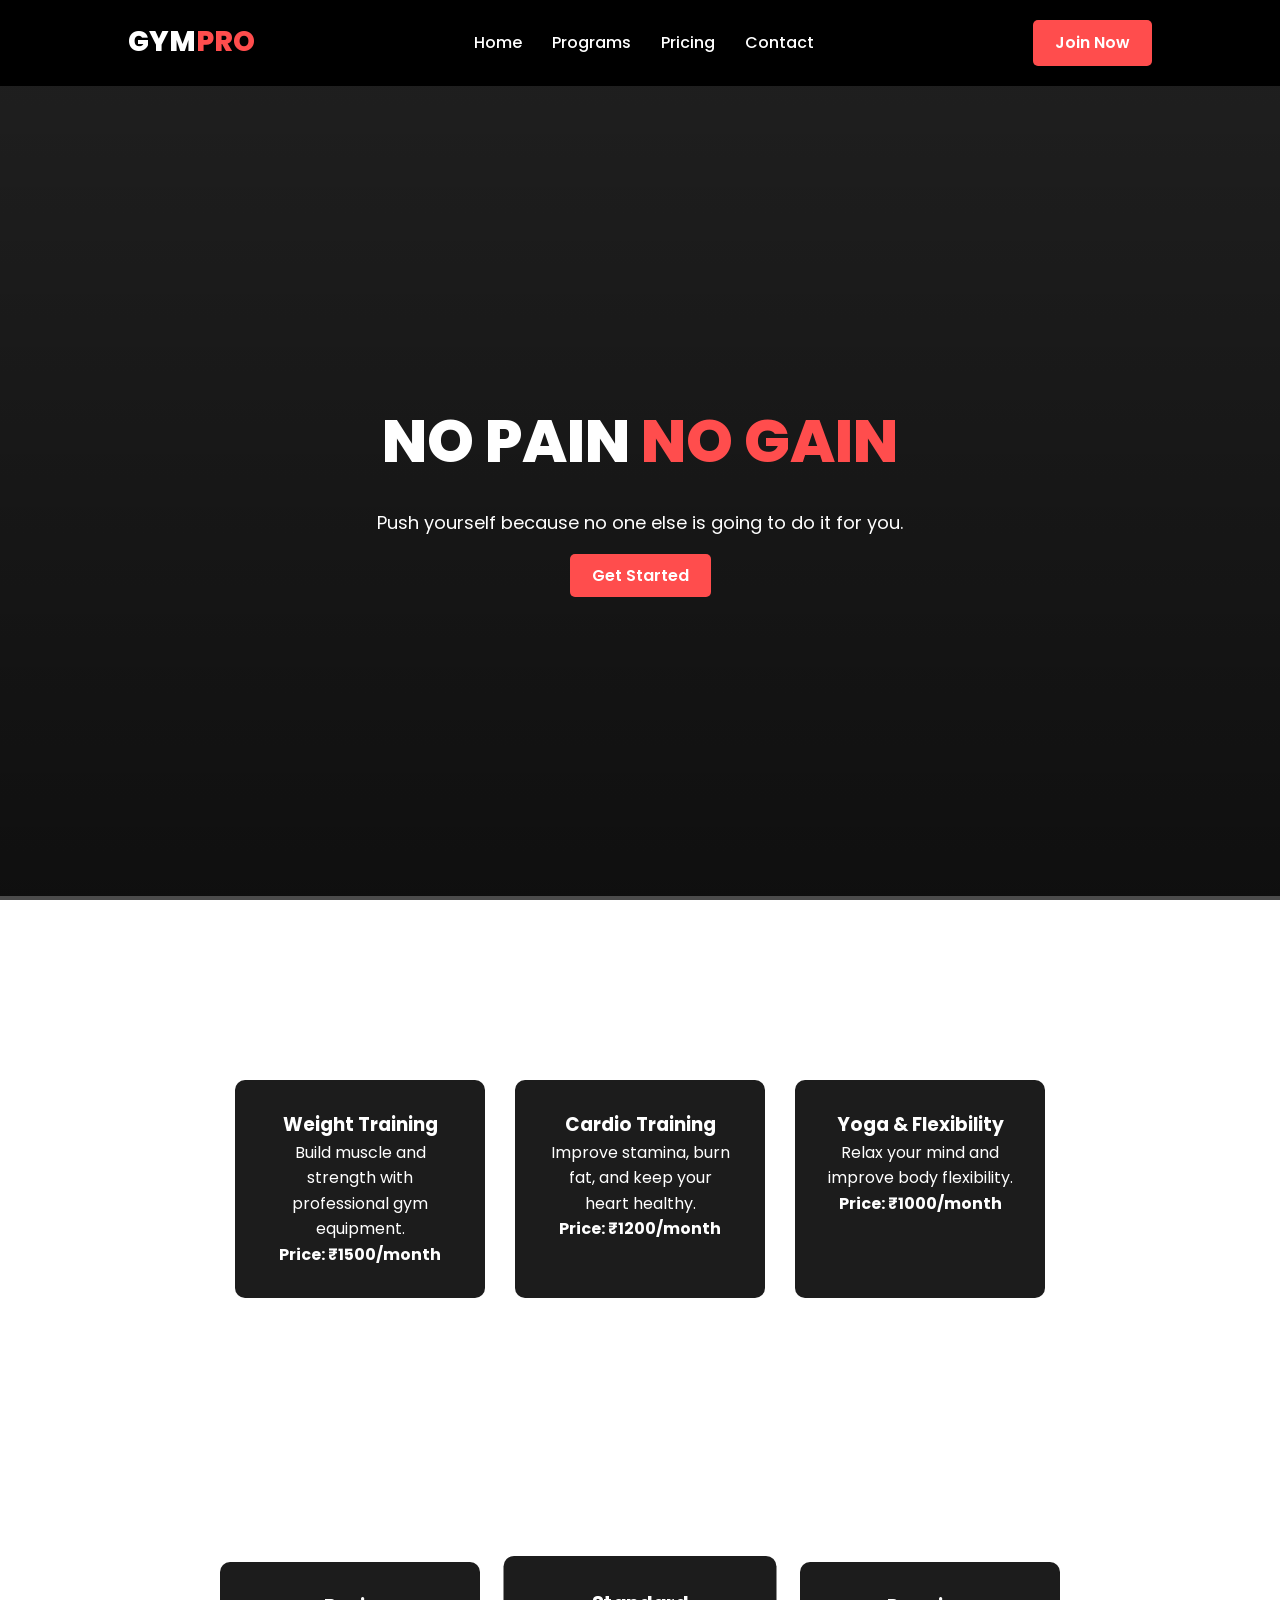
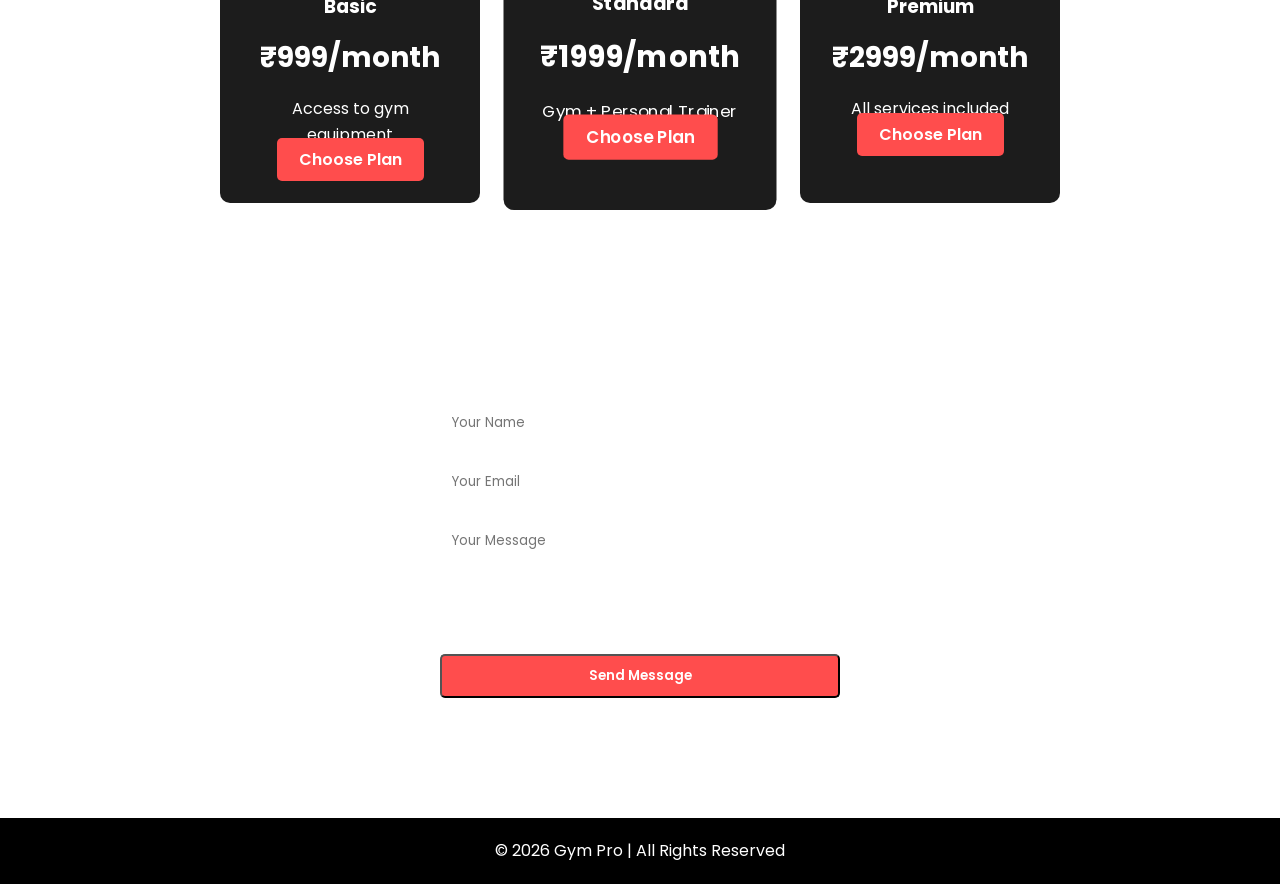
<file: index.html>
<!DOCTYPE html>
<html lang="en">

<head>

<meta charset="UTF-8">
<title>Gym Pro</title>
<meta name="viewport" content="width=device-width, initial-scale=1.0">

<link rel="stylesheet" href="gymcss.css">

<link href="https://fonts.googleapis.com/css2?family=Poppins:wght@300;400;600;800&display=swap" rel="stylesheet">

</head>

<body>


<header>

<nav class="navbar">

<div class="logo">GYM<span>PRO</span></div>

<ul class="nav-links">
<li><a href="#home">Home</a></li>
<li><a href="#programs">Programs</a></li>
<li><a href="#pricing">Pricing</a></li>
<li><a href="#contact">Contact</a></li>
</ul>

<a href="#pricing" class="btn">Join Now</a>

</nav>

</header>



<section id="home" class="hero">

<div class="hero-content">

<h1>NO PAIN <span>NO GAIN</span></h1>

<p>Push yourself because no one else is going to do it for you.</p>

<a href="#pricing" class="btn">Get Started</a>

</div>

</section>

<section id="programs" class="programs">

<h2>Our Programs</h2>

<div class="card-container">

<a href="weight.html" class="card">
<h3>Weight Training</h3>
<p>Build muscle and strength with professional gym equipment.</p>
<p><b>Price: ₹1500/month</b></p>
</a>

<a href="cardio.html" class="card">
<h3>Cardio Training</h3>
<p>Improve stamina, burn fat, and keep your heart healthy.</p>
<p><b>Price: ₹1200/month</b></p>
</a>

<a href="yoga.html" class="card">
<h3>Yoga & Flexibility</h3>
<p>Relax your mind and improve body flexibility.</p>
<p><b>Price: ₹1000/month</b></p>
</a>

</div>

</section>



<section id="pricing" class="pricing">

<h2>Pricing Plans</h2>

<div class="card-container">

<div class="price-card">
<h3>Basic</h3>
<p class="price">₹999/month</p>
<p>Access to gym equipment</p>
<a href="plans.html" class="btn">Choose Plan</a>
</div>

<div class="price-card featured">
<h3>Standard</h3>
<p class="price">₹1999/month</p>
<p>Gym + Personal Trainer</p>
<a href="plans.html" class="btn">Choose Plan</a>
</div>

<div class="price-card">
<h3>Premium</h3>
<p class="price">₹2999/month</p>
<p>All services included</p>
<a href="plans.html" class="btn">Choose Plan</a>
</div>

</div>

</section>



<section id="contact" class="contact">

<h2>Contact Us</h2>

<form id="contactForm">

<input type="text" placeholder="Your Name" required>

<input type="email" placeholder="Your Email" required>

<textarea placeholder="Your Message" required></textarea>

<button type="submit" class="btn">Send Message</button>

</form>

<p id="successMsg" class="success-message">
✅ Message Sent Successfully!
</p>

</section>



<footer>

<p>© 2026 Gym Pro | All Rights Reserved</p>

</footer>



<script>

const form = document.getElementById("contactForm");
const message = document.getElementById("successMsg");

form.addEventListener("submit", function(event){

event.preventDefault();

message.style.display = "block";

form.reset();

});

</script>


</body>
</html>
</file>
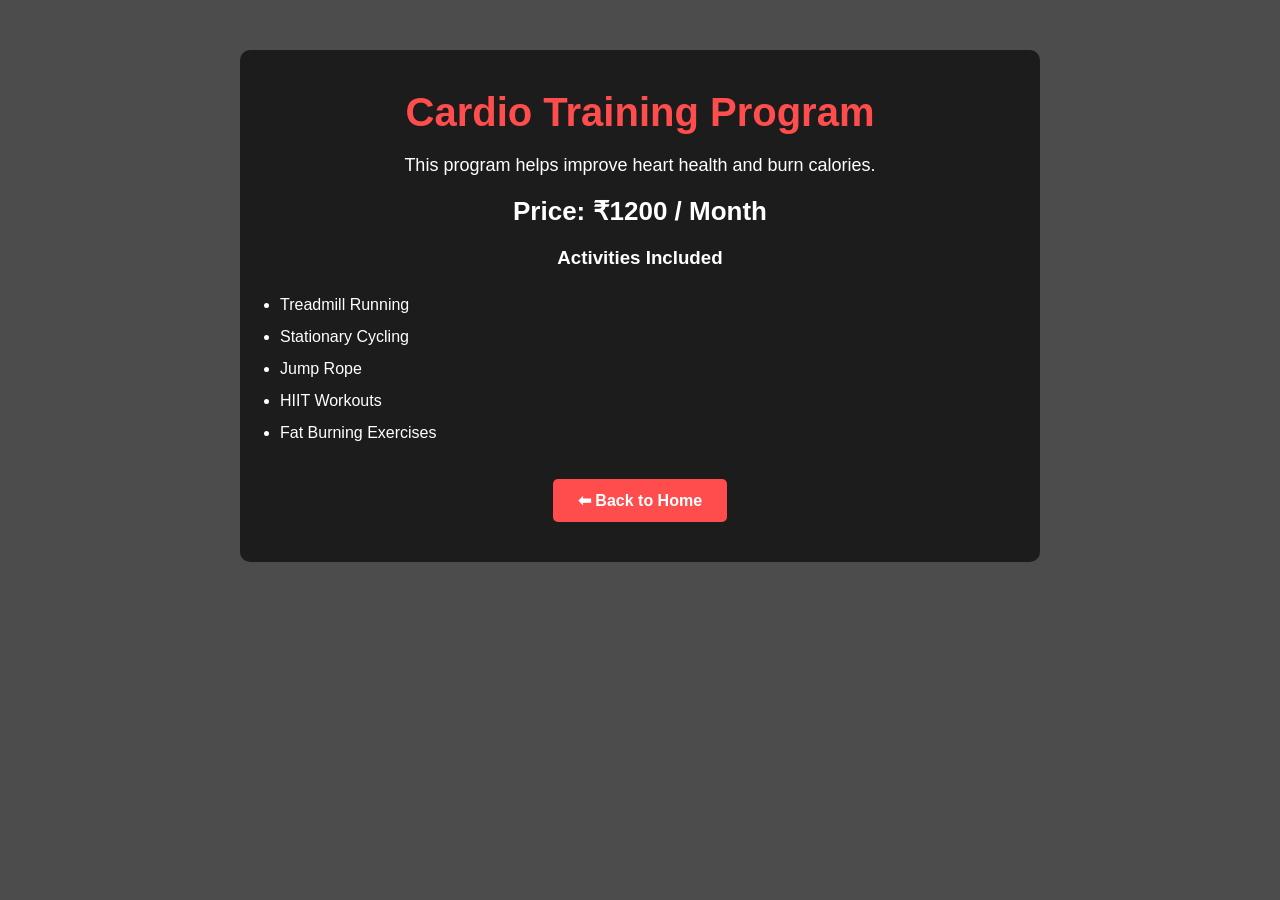
<file: cardio.html>
<!DOCTYPE html>
<html lang="en">

<head>
<meta charset="UTF-8">
<title>Cardio Training</title>

<style>

*{
margin:0;
padding:0;
box-sizing:border-box;
font-family:'Poppins',sans-serif;
}

body{
background:linear-gradient(rgba(0,0,0,0.7),rgba(0,0,0,0.7)),
url("https://images.unsplash.com/photo-1571902943202-507ec2618e8f");
background-size:cover;
background-position:center;
color:white;
text-align:center;
padding:50px;
}

.container{
max-width:800px;
margin:auto;
background:#1c1c1c;
padding:40px;
border-radius:10px;
}

h1{
font-size:40px;
color:#ff4d4d;
margin-bottom:20px;
}

p{
font-size:18px;
margin-bottom:15px;
}

.price{
font-size:26px;
font-weight:bold;
margin:20px 0;
}

ul{
text-align:left;
margin-top:20px;
line-height:2;
}

.btn{
display:inline-block;
margin-top:30px;
padding:12px 25px;
background:#ff4d4d;
color:white;
text-decoration:none;
border-radius:5px;
font-weight:600;
}

.btn:hover{
background:#ff1a1a;
}

</style>

</head>

<body>

<div class="container">

<h1>Cardio Training Program</h1>

<p>This program helps improve heart health and burn calories.</p>

<p class="price">Price: ₹1200 / Month</p>

<h3>Activities Included</h3>

<ul>
<li>Treadmill Running</li>
<li>Stationary Cycling</li>
<li>Jump Rope</li>
<li>HIIT Workouts</li>
<li>Fat Burning Exercises</li>
</ul>

<a href="index.html" class="btn">⬅ Back to Home</a>

</div>

</body>
</html>
</file>
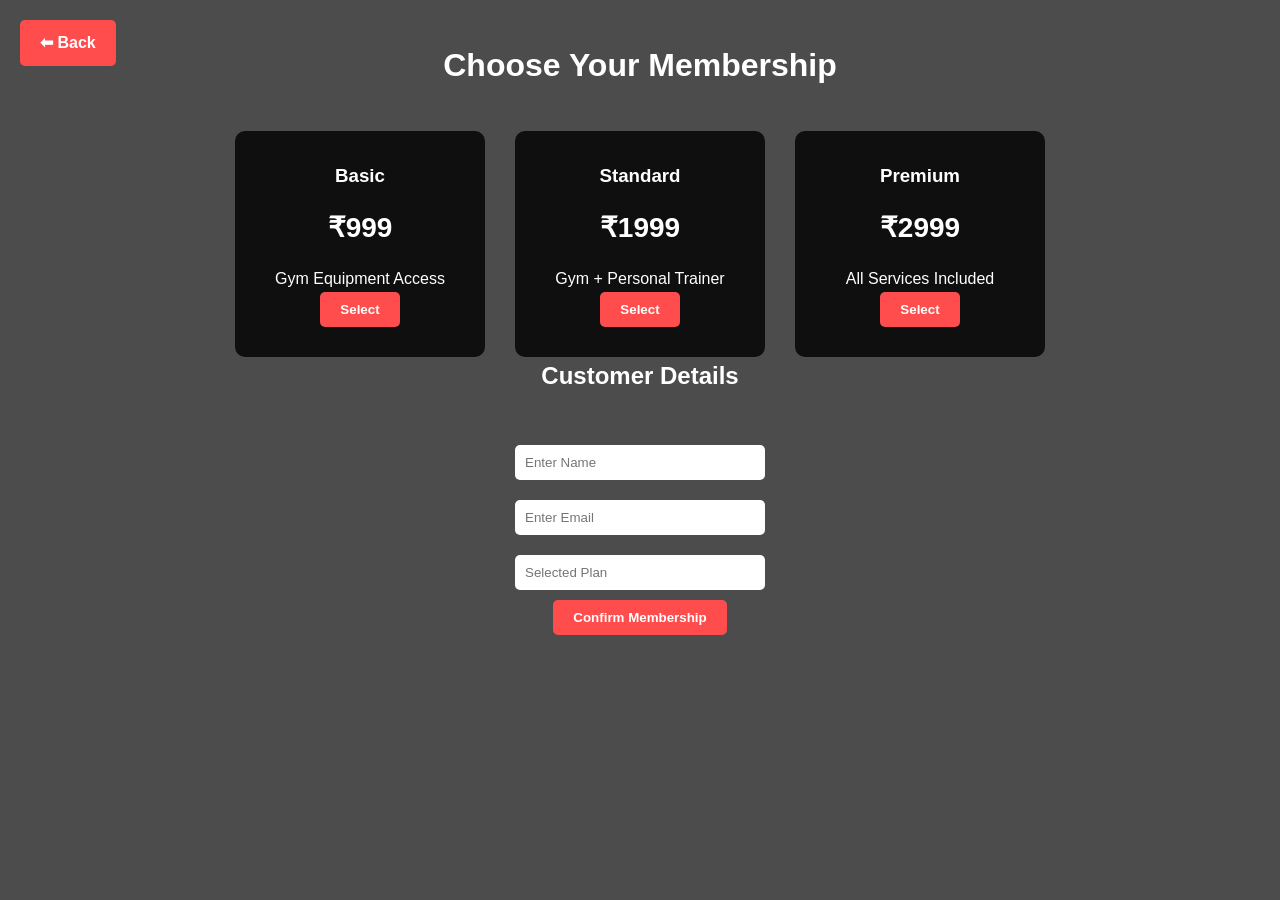
<file: plans.html>
<!DOCTYPE html>
<html lang="en">

<head>
<meta charset="UTF-8">
<title>Select Your Plan</title>

<link rel="stylesheet" href="gymcss.css">

<style>

body{
font-family:Poppins;
background:linear-gradient(rgba(0,0,0,0.7),rgba(0,0,0,0.7)),
url("https://images.unsplash.com/photo-1534438327276-14e5300c3a48");
background-size:cover;
background-position:center;
background-attachment:fixed;
color:white;
text-align:center;
padding:40px;
}

.plan-container{
display:flex;
justify-content:center;
gap:30px;
flex-wrap:wrap;
margin-top:40px;
}

.plan-card{
background:rgba(0,0,0,0.8);
padding:30px;
border-radius:10px;
width:250px;
}

.plan-card h3{
margin-bottom:10px;
}

.price{
font-size:28px;
font-weight:bold;
margin:15px 0;
}

.btn{
display:inline-block;
padding:10px 20px;
background:#ff4d4d;
color:white;
text-decoration:none;
border-radius:5px;
border:none;
cursor:pointer;
}

.btn:hover{
background:#ff1a1a;
}

form{
margin-top:40px;
}

input{
padding:10px;
margin:10px;
width:250px;
border:none;
border-radius:5px;
}

.back-btn{
position:absolute;
top:20px;
left:20px;
}

</style>

</head>

<body>

<a href="index.html" class="btn back-btn">⬅ Back</a>

<h1>Choose Your Membership</h1>

<div class="plan-container">

<div class="plan-card">
<h3>Basic</h3>
<p class="price">₹999</p>
<p>Gym Equipment Access</p>
<button class="btn" onclick="selectPlan('Basic')">Select</button>
</div>

<div class="plan-card">
<h3>Standard</h3>
<p class="price">₹1999</p>
<p>Gym + Personal Trainer</p>
<button class="btn" onclick="selectPlan('Standard')">Select</button>
</div>

<div class="plan-card">
<h3>Premium</h3>
<p class="price">₹2999</p>
<p>All Services Included</p>
<button class="btn" onclick="selectPlan('Premium')">Select</button>
</div>

</div>

<h2>Customer Details</h2>

<form id="planForm">

<input type="text" placeholder="Enter Name" required><br>

<input type="email" placeholder="Enter Email" required><br>

<input type="text" id="selectedPlan" placeholder="Selected Plan" readonly><br>

<button class="btn" type="submit">Confirm Membership</button>

</form>

<p id="successMsg" style="display:none;color:lightgreen;margin-top:20px;">
✅ Membership Registered Successfully!
</p>

<script>

function selectPlan(plan)
{
document.getElementById("selectedPlan").value = plan;
}

document.getElementById("planForm").addEventListener("submit",function(e){

e.preventDefault();

document.getElementById("successMsg").style.display="block";
form.reset();
});

</script>

</body>

</html>
</file>
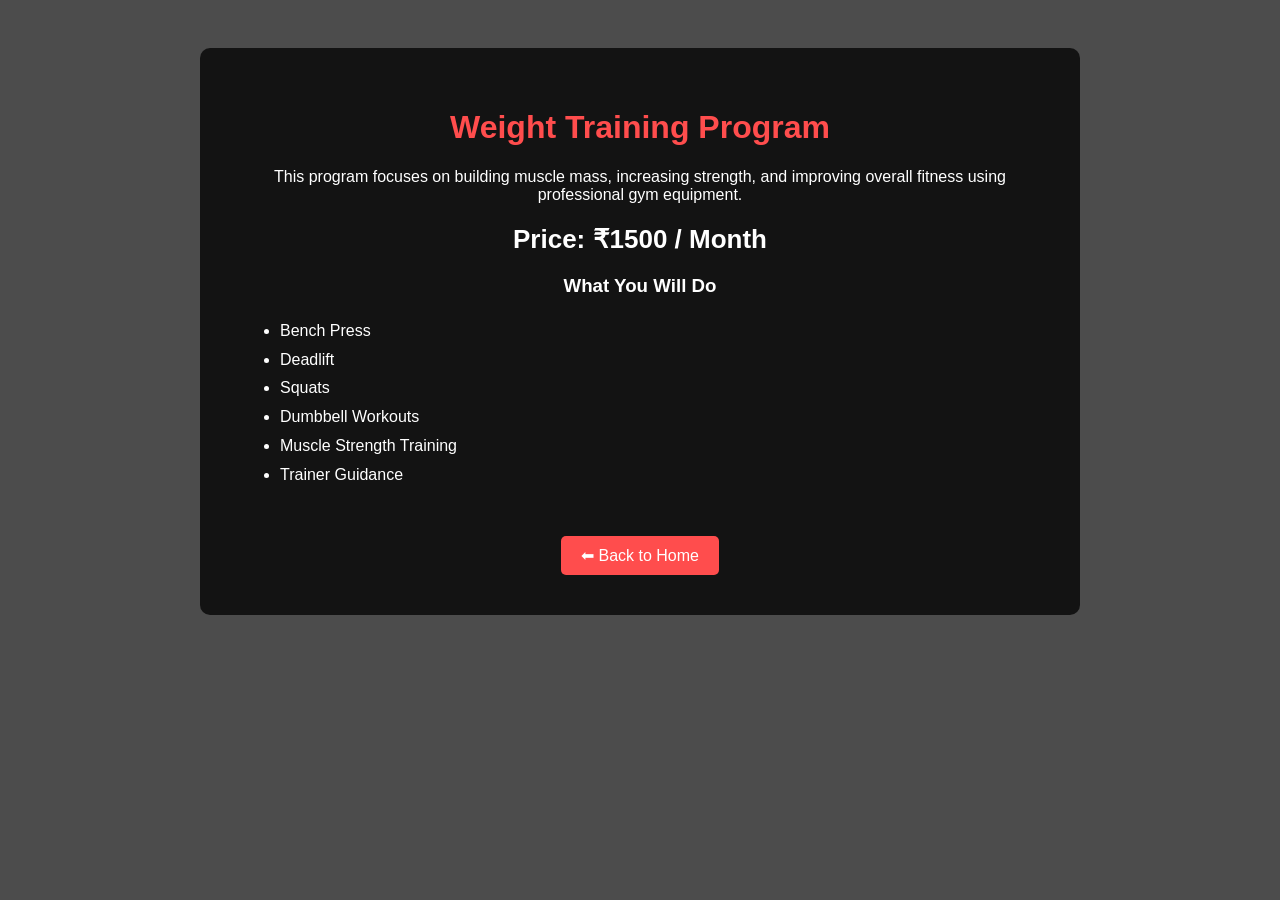
<file: weight.html>
<!DOCTYPE html>
<html lang="en">

<head>
<meta charset="UTF-8">
<title>Weight Training</title>

<style>

body{
font-family:Poppins, sans-serif;
background:linear-gradient(rgba(0,0,0,0.7),rgba(0,0,0,0.7)),
url("https://images.unsplash.com/photo-1534438327276-14e5300c3a48");
background-size:cover;
background-position:center;
background-attachment:fixed;
color:white;
text-align:center;
padding:40px;
}

.container{
max-width:800px;
margin:auto;
background:rgba(0,0,0,0.75);
padding:40px;
border-radius:10px;
}

h1{
color:#ff4d4d;
}

.price{
font-size:26px;
margin:20px 0;
font-weight:bold;
}

ul{
text-align:left;
margin-top:20px;
line-height:1.8;
}

.btn{
display:inline-block;
margin-top:30px;
padding:10px 20px;
background:#ff4d4d;
color:white;
text-decoration:none;
border-radius:5px;
}

.btn:hover{
background:#ff1a1a;
}

</style>

</head>

<body>

<div class="container">

<h1>Weight Training Program</h1>

<p>
This program focuses on building muscle mass, increasing strength,
and improving overall fitness using professional gym equipment.
</p>

<p class="price">Price: ₹1500 / Month</p>

<h3>What You Will Do</h3>

<ul>
<li>Bench Press</li>
<li>Deadlift</li>
<li>Squats</li>
<li>Dumbbell Workouts</li>
<li>Muscle Strength Training</li>
<li>Trainer Guidance</li>
</ul>

<a href="index.html" class="btn">⬅ Back to Home</a>

</div>

</body>
</html>
</file>
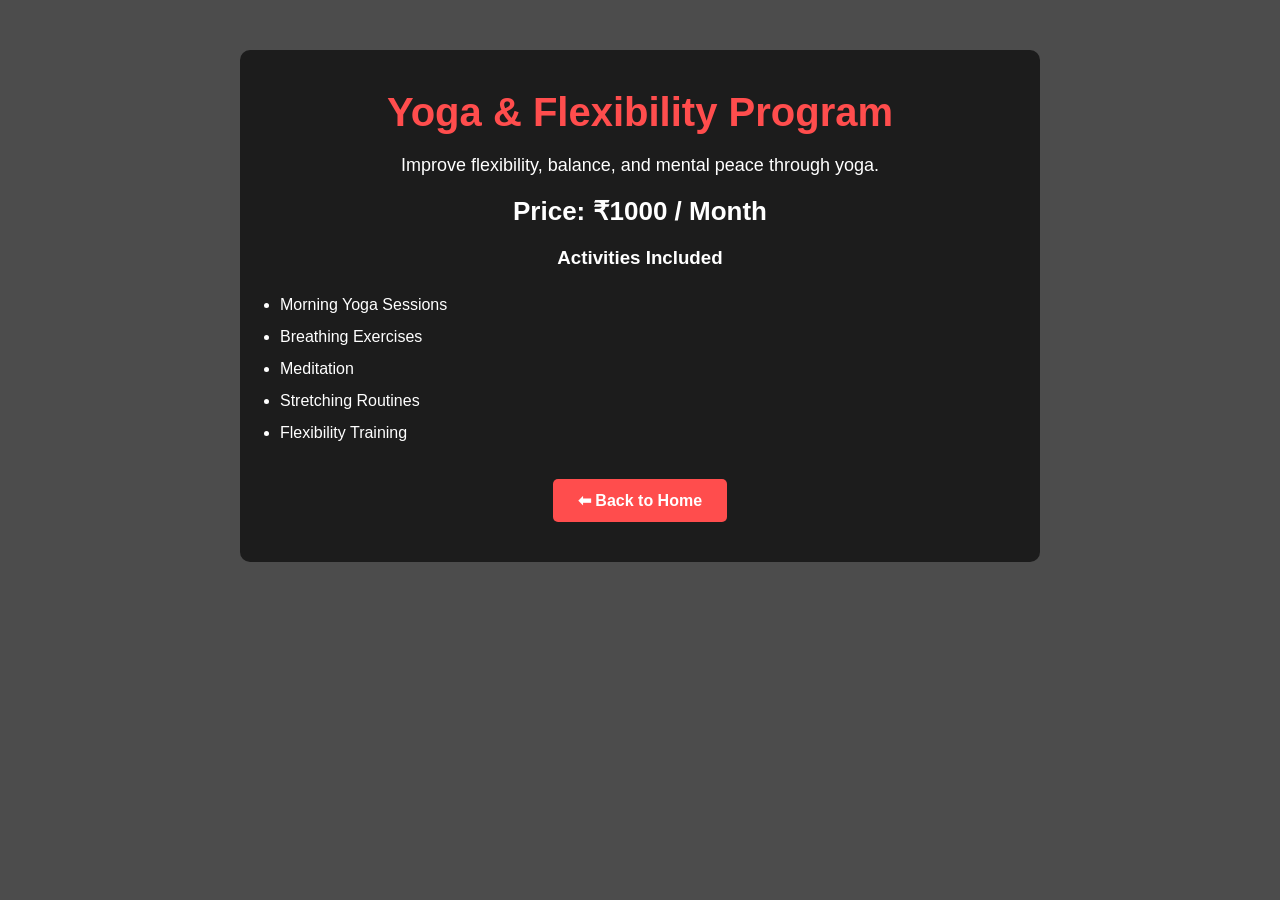
<file: yoga.html>
<!DOCTYPE html>
<html lang="en">

<head>
<meta charset="UTF-8">
<title>Yoga & Flexibility</title>

<style>

*{
margin:0;
padding:0;
box-sizing:border-box;
font-family:'Poppins',sans-serif;
}

body{
background:linear-gradient(rgba(0,0,0,0.7),rgba(0,0,0,0.7)),
url("https://images.unsplash.com/photo-1506126613408-eca07ce68773");
background-size:cover;
background-position:center;
color:white;
text-align:center;
padding:50px;
}

.container{
max-width:800px;
margin:auto;
background:#1c1c1c;
padding:40px;
border-radius:10px;
}

h1{
font-size:40px;
color:#ff4d4d;
margin-bottom:20px;
}

p{
font-size:18px;
margin-bottom:15px;
}

.price{
font-size:26px;
font-weight:bold;
margin:20px 0;
}

ul{
text-align:left;
margin-top:20px;
line-height:2;
}

.btn{
display:inline-block;
margin-top:30px;
padding:12px 25px;
background:#ff4d4d;
color:white;
text-decoration:none;
border-radius:5px;
font-weight:600;
}

.btn:hover{
background:#ff1a1a;
}

</style>

</head>

<body>

<div class="container">

<h1>Yoga & Flexibility Program</h1>

<p>Improve flexibility, balance, and mental peace through yoga.</p>

<p class="price">Price: ₹1000 / Month</p>

<h3>Activities Included</h3>

<ul>
<li>Morning Yoga Sessions</li>
<li>Breathing Exercises</li>
<li>Meditation</li>
<li>Stretching Routines</li>
<li>Flexibility Training</li>
</ul>

<a href="index.html" class="btn">⬅ Back to Home</a>

</div>

</body>
</html>
</file>
<file: gymcss.css>
*{
margin:0;
padding:0;
box-sizing:border-box;
font-family:'Poppins',sans-serif;
}

body{
background: linear-gradient(rgba(0,0,0,0.7), rgba(0,0,0,0.7)),
url("https://images.unsplash.com/photo-1581009146145-b5ef050c2e1e");
background-size: cover;
background-position: center;
background-attachment: fixed;
color:white;
line-height:1.6;
}

/* NAVBAR */

.navbar{
display:flex;
justify-content:space-between;
align-items:center;
padding:20px 10%;
background:#000;
position:sticky;
top:0;
z-index:100;
}

.logo{
font-size:28px;
font-weight:800;
}

.logo span{
color:#ff4d4d;
}

.nav-links{
list-style:none;
display:flex;
gap:30px;
}

.nav-links a{
text-decoration:none;
color:white;
font-weight:500;
transition:0.3s;
}

.nav-links a:hover{
color:#ff4d4d;
}

/* BUTTON */

.btn{
background:#ff4d4d;
color:white;
padding:10px 22px;
text-decoration:none;
border-radius:5px;
font-weight:600;
transition:0.3s;
}

.btn:hover{
background:#ff1a1a;
}

/* HERO SECTION */

.hero{
height:90vh;
display:flex;
align-items:center;
justify-content:center;
text-align:center;
background:linear-gradient(rgba(0,0,0,0.6),rgba(0,0,0,0.8)),
url("https://images.unsplash.com/photo-1558611848-73f7eb4001ab");
background-size:cover;
background-position:center;
}

.hero h1{
font-size:60px;
font-weight:800;
margin-bottom:20px;
}

.hero h1 span{
color:#ff4d4d;
}

.hero p{
margin-bottom:25px;
font-size:18px;
}

/* PROGRAM SECTION */

.programs{
padding:80px 10%;
text-align:center;
}

.programs h2{
font-size:40px;
margin-bottom:40px;
}

.card-container{
display:flex;
justify-content:center;
gap:30px;
flex-wrap:wrap;
}

.card{
background:#1c1c1c;
padding:30px;
width:250px;
border-radius:10px;
text-decoration:none;
color:white;
transition:0.3s;
}

.card:hover{
transform:translateY(-10px);
background:#ff4d4d;
}

/* PRICING */

.pricing{
padding:80px 10%;
text-align:center;
}

.pricing h2{
font-size:40px;
margin-bottom:40px;
}

.price-card{
background:#1c1c1c;
padding:30px;
width:260px;
border-radius:10px;
}

.price{
font-size:28px;
font-weight:700;
margin:15px 0;
}

.featured{
transform:scale(1.05);
}

/* CONTACT */

.contact{
padding:80px 10%;
text-align:center;
}

.contact form{
max-width:400px;
margin:auto;
display:flex;
flex-direction:column;
gap:15px;
}

.contact input,
.contact textarea{
padding:12px;
border:none;
border-radius:5px;
outline:none;
}

textarea{
height:120px;
resize:none;
}

.success-message{
display:none;
margin-top:20px;
color:lightgreen;
font-weight:600;
}

/* FOOTER */

footer{
text-align:center;
padding:20px;
background:#000;
margin-top:40px;
}


/* ================= MOBILE RESPONSIVE ================= */

@media (max-width:768px){

/* NAVBAR */

.navbar{
flex-direction:column;
gap:15px;
padding:15px;
}

.nav-links{
flex-direction:column;
gap:15px;
text-align:center;
}

/* HERO */

.hero{
height:80vh;
padding:20px;
}

.hero h1{
font-size:36px;
}

.hero p{
font-size:16px;
}

/* PROGRAM CARDS */

.card-container{
flex-direction:column;
align-items:center;
}

.card{
width:90%;
}

/* PRICING */

.price-card{
width:90%;
margin-bottom:20px;
}

.featured{
transform:scale(1);
}

/* CONTACT */

.contact form{
width:90%;
}

}
</file>
